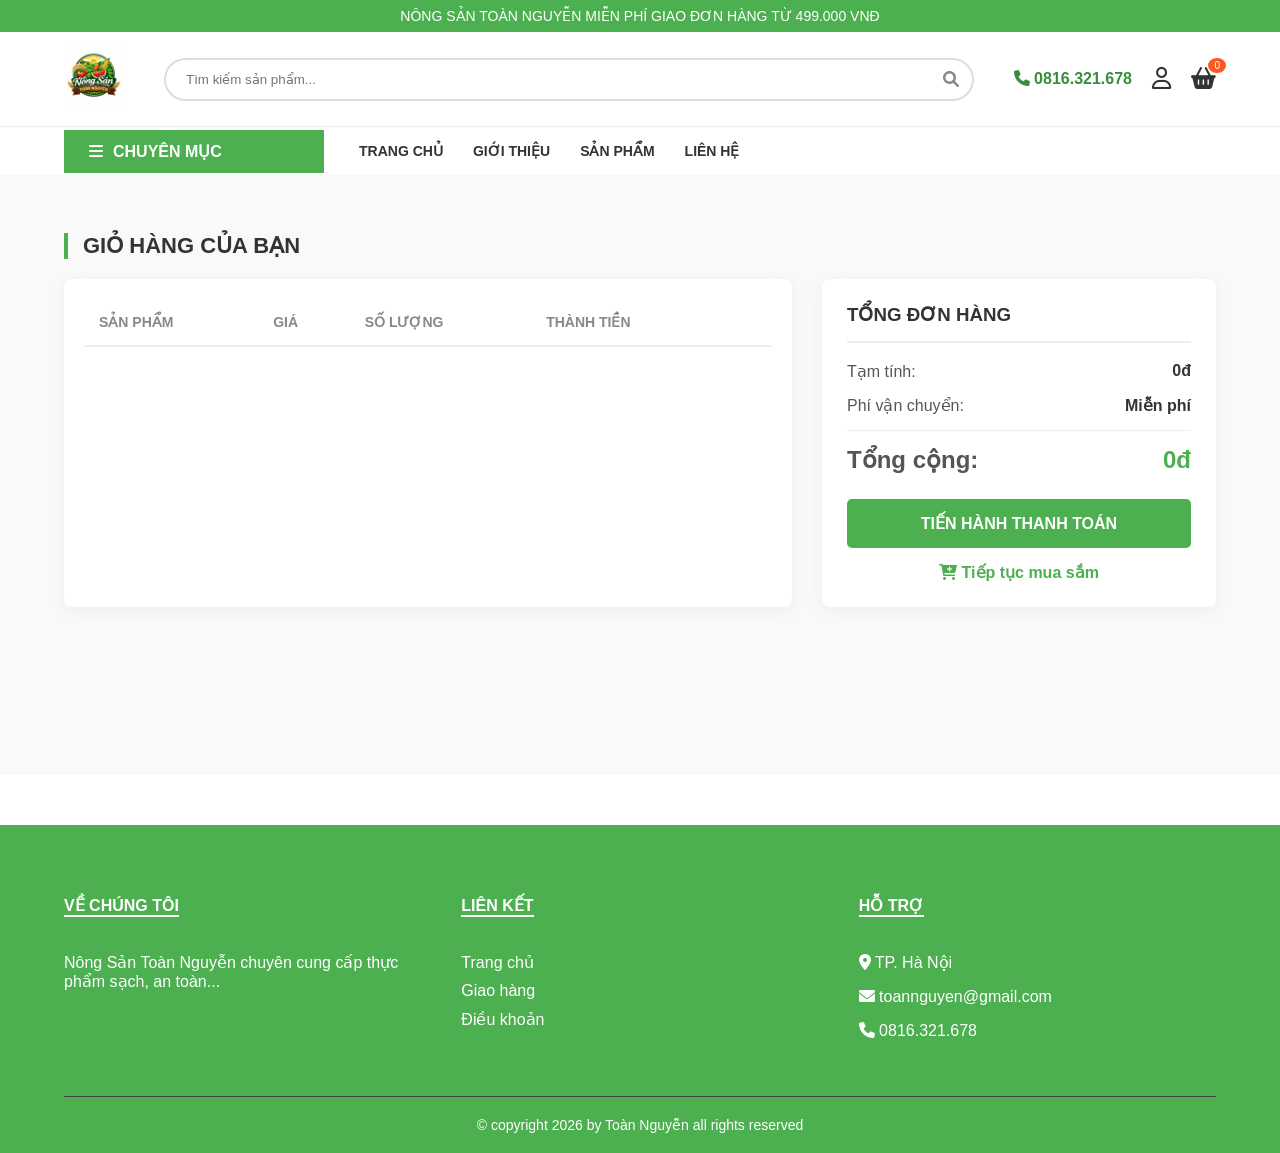
<file: gio-hang.html>
<!DOCTYPE html>
<html lang="vi">

<head>
    <meta charset="UTF-8">
    <meta name="viewport" content="width=device-width, initial-scale=1.0">
    <title>Giỏ Hàng - Nông Sản Toàn Nguyễn</title>
    <link rel="stylesheet" href="style.css">
    <link rel="stylesheet" href="https://cdnjs.cloudflare.com/ajax/libs/font-awesome/6.0.0/css/all.min.css">
    <style>
        /* CSS CHỈ DÙNG CHO TRANG GIỎ HÀNG */
        .cart-page {
            padding: 40px 5%;
            background: #f9f9f9;
            min-height: 600px;
        }

        .cart-container {
            display: flex;
            gap: 30px;
        }

        /* Bảng sản phẩm */
        .cart-table-container {
            flex: 2;
            background: #fff;
            padding: 20px;
            border-radius: 8px;
            box-shadow: 0 4px 15px rgba(0, 0, 0, 0.05);
        }

        .cart-table {
            width: 100%;
            border-collapse: collapse;
        }

        .cart-table th {
            text-align: left;
            padding: 15px;
            border-bottom: 2px solid #eee;
            color: #888;
            font-size: 14px;
            text-transform: uppercase;
        }

        .cart-table td {
            padding: 20px 15px;
            border-bottom: 1px solid #eee;
            vertical-align: middle;
        }

        .product-item {
            display: flex;
            align-items: center;
            gap: 15px;
        }

        .product-item img {
            width: 70px;
            height: 70px;
            object-fit: cover;
            border-radius: 8px;
            border: 1px solid #f0f0f0;
        }

        .product-info h4 {
            margin: 0 0 5px;
            color: var(--text-color);
            font-size: 16px;
        }

        .product-info small {
            color: #888;
        }

        .qty-input {
            width: 50px;
            padding: 8px;
            text-align: center;
            border: 1px solid #ddd;
            border-radius: 4px;
            outline: none;
        }

        .qty-input:focus {
            border-color: var(--primary-color);
        }

        .remove-btn {
            color: #ff5252;
            cursor: pointer;
            border: none;
            background: none;
            font-size: 18px;
            transition: 0.3s;
        }

        .remove-btn:hover {
            color: #e60000;
            transform: scale(1.1);
        }

        /* Tổng kết đơn hàng */
        .cart-summary {
            flex: 1;
            background: #fff;
            padding: 25px;
            border-radius: 8px;
            height: fit-content;
            box-shadow: 0 4px 15px rgba(0, 0, 0, 0.05);
            position: sticky;
            top: 20px;
        }

        .cart-summary h3 {
            margin-top: 0;
            border-bottom: 2px solid #eee;
            padding-bottom: 15px;
        }

        .summary-item {
            display: flex;
            justify-content: space-between;
            margin-bottom: 15px;
            font-size: 16px;
        }

        .summary-item span:first-child {
            color: #555;
        }

        .summary-item span:last-child {
            font-weight: 600;
            color: var(--text-color);
        }

        .total-price {
            font-size: 24px;
            color: var(--primary-color);
            font-weight: bold;
            border-top: 1px solid #eee;
            padding-top: 15px;
            margin-top: 15px;
        }

        .total-price span:last-child {
            color: var(--primary-color);
        }

        .btn-checkout {
            display: block;
            width: 100%;
            padding: 15px;
            background: var(--primary-color);
            color: white;
            text-align: center;
            text-decoration: none;
            border-radius: 5px;
            font-weight: bold;
            margin-top: 25px;
            transition: 0.3s;
            font-size: 16px;
            text-transform: uppercase;
        }

        .btn-checkout:hover {
            background: var(--secondary-color);
            box-shadow: 0 5px 15px rgba(76, 175, 80, 0.3);
        }

        /* Empty Cart Style */
        .empty-cart-msg {
            text-align: center;
            padding: 60px;
            color: #888;
            border-radius: 8px;
            background: #fff;
            box-shadow: 0 4px 15px rgba(0, 0, 0, 0.05);
        }

        .empty-cart-msg i {
            font-size: 50px;
            color: #ddd;
            margin-bottom: 20px;
        }

        .btn-continue-shopping {
            display: inline-block;
            padding: 10px 20px;
            background: var(--primary-color);
            color: white;
            text-decoration: none;
            border-radius: 5px;
            margin-top: 15px;
        }

        @media (max-width: 992px) {
            .cart-container {
                flex-direction: column;
            }

            .cart-summary {
                position: static;
                width: 100%;
            }
        }

        @media (max-width: 600px) {

            .cart-table th:nth-child(2),
            .cart-table td:nth-child(2),
            .cart-table th:nth-child(4),
            .cart-table td:nth-child(4) {
                display: none;
            }
        }
    </style>
</head>

<body>
    <div class="top-bar">NÔNG SẢN TOÀN NGUYỄN MIỄN PHÍ GIAO ĐƠN HÀNG TỪ 499.000 VNĐ</div>
    <header>
        <div class="mobile-toggle" id="openMenu"><i class="fa-solid fa-bars"></i></div>
        <div class="logo"><img src="./images/nong-san-toan-nguyen.webp" alt="Logo"></div>
        <div class="search-container"><input type="text" placeholder="Tìm kiếm sản phẩm..."><i
                class="fa-solid fa-magnifying-glass"></i></div>
        <div class="header-icons">
            <span class="hotline"><i class="fa-solid fa-phone"></i> 0816.321.678</span>
            <div class="icon-btn"><i class="fa-regular fa-user"></i></div>
            <a href="gio-hang.html" class="icon-btn active"
                style="position: relative; color: inherit; text-decoration: none;">
                <i class="fa-solid fa-basket-shopping"></i>
                <span class="cart-count" id="cartCount">0</span>
            </a>
        </div>
    </header>
    <nav class="nav-container">
        <div class="category-dropdown"><i class="fa-solid fa-bars"></i> CHUYÊN MỤC</div>
        <ul class="main-menu">
            <li><a href="index.html">Trang Chủ</a></li>
            <li><a href="#">Giới Thiệu</a></li>
            <li><a href="#">Sản Phẩm</a></li>
            <li><a href="#">Liên Hệ</a></li>
        </ul>
    </nav>
    <div class="cart-page">
        <h2 class="section-title">GIỎ HÀNG CỦA BẠN</h2>
        <div class="cart-container">
            <div class="cart-table-container">
                <table class="cart-table">
                    <thead>
                        <tr>
                            <th>Sản phẩm</th>
                            <th>Giá</th>
                            <th>Số lượng</th>
                            <th>Thành tiền</th>
                            <th></th>
                        </tr>
                    </thead>
                    <tbody id="cart-table-body">
                    </tbody>
                </table>
            </div>

            <div class="cart-summary">
                <h3>TỔNG ĐƠN HÀNG</h3>
                <div class="summary-item"><span>Tạm tính:</span> <span id="cart-summary-subtotal">0đ</span></div>
                <div class="summary-item"><span>Phí vận chuyển:</span> <span>Miễn phí</span></div>
                <div class="summary-item total-price"><span>Tổng cộng:</span> <span id="cart-summary-total">0đ</span>
                </div>
                <a href="thanh-toan.html" class="btn-checkout">TIẾN HÀNH THANH TOÁN</a>

                <a href="index.html" class="btn-continue"
                    style="display: block; text-align: center; margin-top: 15px; color: #4CAF50; text-decoration: none; font-weight: bold;">
                    <i class="fa-solid fa-cart-plus"></i> Tiếp tục mua sắm
                </a>
            </div>
        </div>
    </div>

    <footer>
        <div class="footer-container">
            <div class="footer-col">
                <h4>VỀ CHÚNG TÔI</h4>
                <p>Nông Sản Toàn Nguyễn chuyên cung cấp thực phẩm sạch, an toàn...</p>
            </div>
            <div class="footer-col">
                <h4>LIÊN KẾT</h4>
                <ul>
                    <li><a href="index.html">Trang chủ</a></li>
                    <li><a href="#">Giao hàng</a></li>
                    <li><a href="#">Điều khoản</a></li>
                </ul>
            </div>
            <div class="footer-col">
                <h4>HỖ TRỢ</h4>
                <p><i class="fa-solid fa-location-dot"></i> TP. Hà Nội</p>
                <p><i class="fa-solid fa-envelope"></i> toannguyen@gmail.com</p>
                <p><i class="fa-solid fa-phone"></i> 0816.321.678</p>
            </div>
        </div>
        <div class="copyright">© copyright 2026 by Toàn Nguyễn all rights reserved</div>
    </footer>
    <script src="script.js"></script>
</body>

</html>
</file>
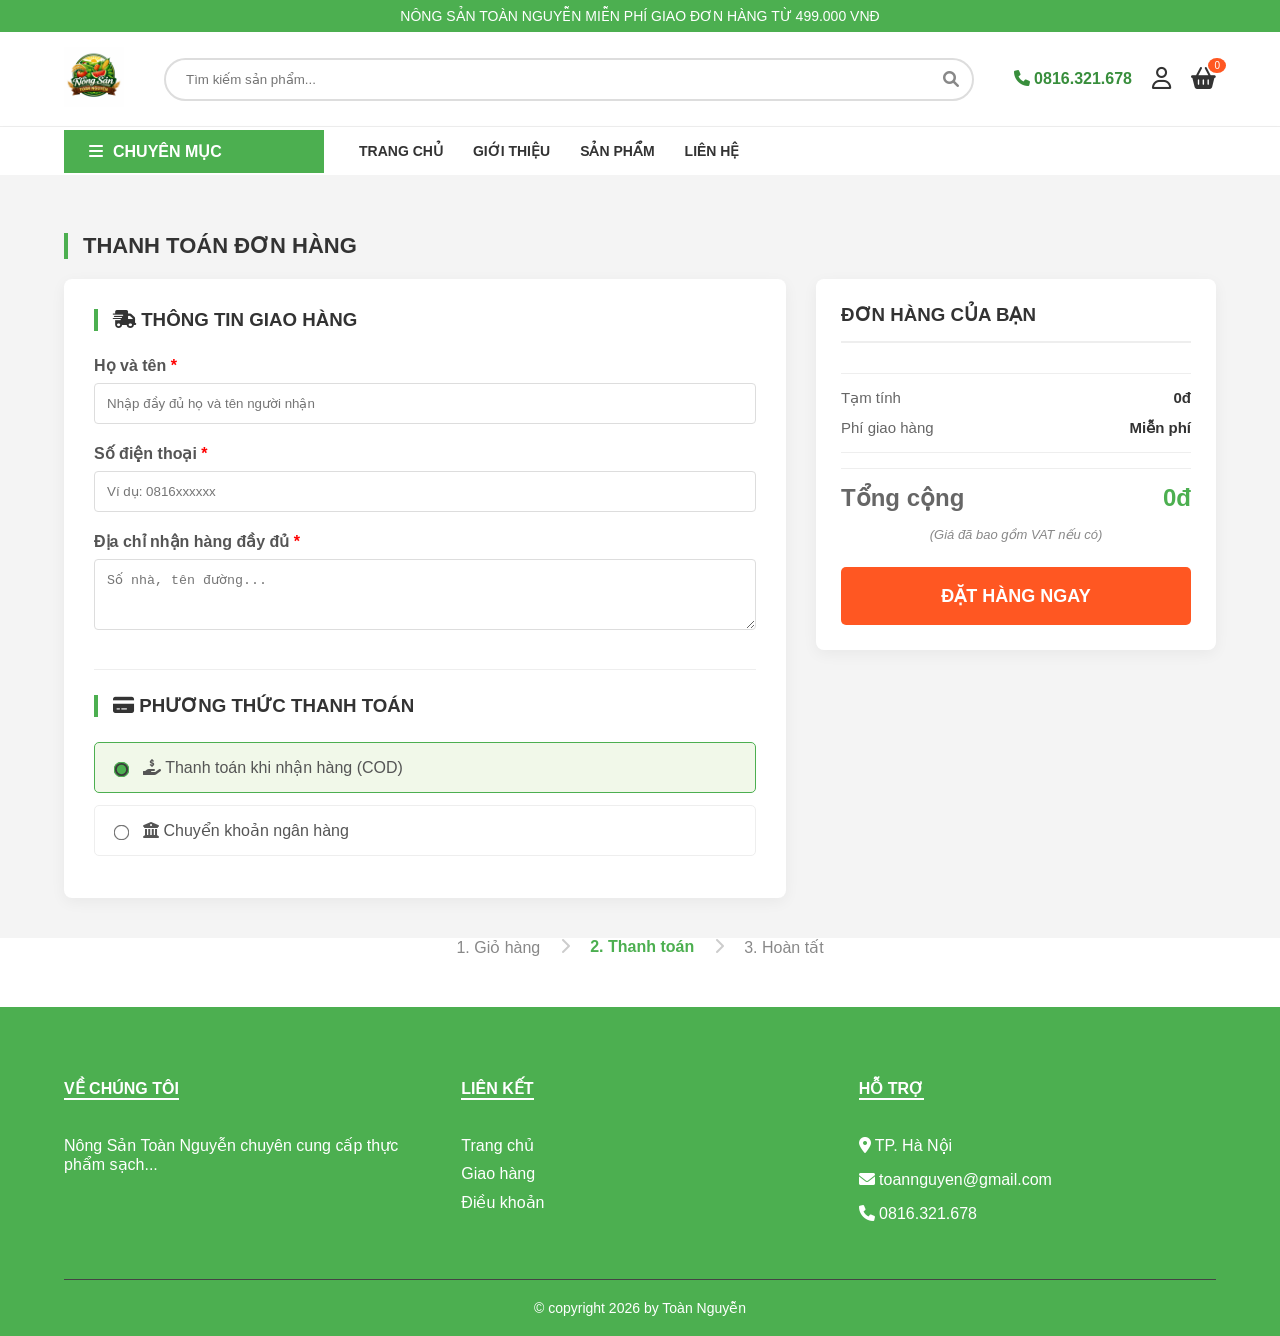
<file: thanh-toan.html>
<!DOCTYPE html>
<html lang="vi">

<head>
    <meta charset="UTF-8">
    <meta name="viewport" content="width=device-width, initial-scale=1.0">
    <title>Thanh Toán - Nông Sản Toàn Nguyễn</title>
    <link rel="stylesheet" href="style.css">
    <link rel="stylesheet" href="https://cdnjs.cloudflare.com/ajax/libs/font-awesome/6.0.0/css/all.min.css">
    <style>
        /* CSS CHỈ DÙNG CHO TRANG THANH TOÁN */
        .checkout-page {
            padding: 40px 5%;
            background: #f4f4f4;
            min-height: 600px;
        }

        .checkout-grid {
            display: grid;
            grid-template-columns: 1fr 400px;
            gap: 30px;
            align-items: start;
        }

        .billing-form {
            background: #fff;
            padding: 30px;
            border-radius: 8px;
            box-shadow: 0 4px 15px rgba(0, 0, 0, 0.05);
        }

        .billing-form h3 {
            margin-top: 0;
            margin-bottom: 25px;
            border-left: 4px solid var(--primary-color);
            padding-left: 15px;
        }

        .form-group {
            margin-bottom: 20px;
        }

        .form-group label {
            display: block;
            margin-bottom: 8px;
            font-weight: 600;
            color: #555;
        }

        .form-group label .required {
            color: red;
        }

        .form-group input,
        .form-group textarea {
            width: 100%;
            padding: 12px;
            border: 1px solid #ddd;
            border-radius: 4px;
            outline: none;
            transition: 0.3s;
        }

        .form-group input:focus,
        .form-group textarea:focus {
            border-color: var(--primary-color);
            box-shadow: 0 0 0 3px rgba(76, 175, 80, 0.1);
        }

        /* Phương thức thanh toán */
        .payment-methods {
            margin-top: 35px;
            border-top: 1px solid #eee;
            padding-top: 25px;
        }

        .method-item {
            margin-bottom: 12px;
            display: flex;
            align-items: center;
            gap: 12px;
            padding: 15px;
            border: 1px solid #eee;
            border-radius: 5px;
            cursor: pointer;
            transition: 0.3s;
        }

        .method-item:hover {
            background: #f9f9f9;
        }

        .method-item.active {
            border-color: var(--primary-color);
            background: #f1f8e9;
        }

        .method-item input[type="radio"] {
            accent-color: var(--primary-color);
            scale: 1.2;
            cursor: pointer;
        }

        .method-item label {
            cursor: pointer;
            color: #555;
        }

        /* Review đơn hàng (sticky) */
        .order-review {
            background: #fff;
            padding: 25px;
            border-radius: 8px;
            height: fit-content;
            position: sticky;
            top: 20px;
            box-shadow: 0 4px 15px rgba(0, 0, 0, 0.05);
        }

        .order-review h3 {
            margin-top: 0;
            border-bottom: 2px solid #eee;
            padding-bottom: 15px;
            margin-bottom: 20px;
        }

        #checkout-review-list {
            border-bottom: 1px solid #eee;
            margin-bottom: 15px;
            padding-bottom: 10px;
        }

        .summary-item {
            display: flex;
            justify-content: space-between;
            margin-bottom: 12px;
            font-size: 15px;
        }

        .summary-item span:first-child {
            color: #666;
        }

        .summary-item span:last-child {
            font-weight: 600;
        }

        .total-price {
            font-size: 24px;
            color: var(--primary-color);
            font-weight: bold;
            border-top: 1px solid #eee;
            padding-top: 15px;
            margin-top: 15px;
        }

        .vat-note {
            font-size: 13px;
            color: #888;
            font-style: italic;
            margin: 15px 0 25px;
            text-align: center;
        }

        .btn-order {
            width: 100%;
            padding: 18px;
            background: #ff5722;
            color: white;
            border: none;
            border-radius: 5px;
            font-weight: bold;
            font-size: 18px;
            cursor: pointer;
            text-transform: uppercase;
            transition: 0.3s;
        }

        .btn-order:hover {
            background: #e64a19;
            box-shadow: 0 5px 15px rgba(230, 74, 25, 0.3);
            transform: translateY(-2px);
        }

        @media (max-width: 900px) {
            .checkout-grid {
                grid-template-columns: 1fr;
            }

            .order-review {
                position: static;
                width: 100%;
            }
        }

        @keyframes shake {

            0%,
            100% {
                transform: translateX(0);
            }

            25% {
                transform: translateX(-5px);
            }

            75% {
                transform: translateX(5px);
            }
        }
    </style>
</head>

<body>
    <div class="top-bar">NÔNG SẢN TOÀN NGUYỄN MIỄN PHÍ GIAO ĐƠN HÀNG TỪ 499.000 VNĐ</div>
    <header>
        <div class="mobile-toggle" id="openMenu"><i class="fa-solid fa-bars"></i></div>
        <div class="logo"><img src="./images/nong-san-toan-nguyen.webp" alt="Logo"></div>
        <div class="search-container"><input type="text" placeholder="Tìm kiếm sản phẩm..."><i
                class="fa-solid fa-magnifying-glass"></i></div>
        <div class="header-icons">
            <span class="hotline"><i class="fa-solid fa-phone"></i> 0816.321.678</span>
            <div class="icon-btn"><i class="fa-regular fa-user"></i></div>
            <a href="gio-hang.html" class="icon-btn active"
                style="position: relative; color: inherit; text-decoration: none;">
                <i class="fa-solid fa-basket-shopping"></i>
                <span class="cart-count" id="cartCount">0</span>
            </a>
        </div>
    </header>
    <nav class="nav-container">
        <div class="category-dropdown"><i class="fa-solid fa-bars"></i> CHUYÊN MỤC</div>
        <ul class="main-menu">
            <li><a href="index.html">Trang Chủ</a></li>
            <li><a href="#">Giới Thiệu</a></li>
            <li><a href="#">Sản Phẩm</a></li>
            <li><a href="#">Liên Hệ</a></li>
        </ul>
    </nav>
    <div class="checkout-page">
        <h2 class="section-title">THANH TOÁN ĐƠN HÀNG</h2>
        <div class="checkout-grid">
            <div class="billing-form">
                <h3><i class="fa-solid fa-truck-fast"></i> THÔNG TIN GIAO HÀNG</h3>

                <div class="form-group">
                    <label>Họ và tên <span class="required">*</span></label>
                    <input type="text" id="fullname" placeholder="Nhập đầy đủ họ và tên người nhận">
                </div>
                <div class="form-group">
                    <label>Số điện thoại <span class="required">*</span></label>
                    <input type="tel" id="phone" placeholder="Ví dụ: 0816xxxxxx">
                </div>
                <div class="form-group">
                    <label>Địa chỉ nhận hàng đầy đủ <span class="required">*</span></label>
                    <textarea id="address" rows="3" placeholder="Số nhà, tên đường..."></textarea>
                </div>



                <div class="payment-methods">
                    <h3><i class="fa-solid fa-credit-card"></i> PHƯƠNG THỨC THANH TOÁN</h3>
                    <div class="method-item active">
                        <input type="radio" name="payment" id="cod" checked>
                        <label for="cod"><i class="fa-solid fa-hand-holding-dollar"></i> Thanh toán khi nhận hàng
                            (COD)</label>
                    </div>
                    <div class="method-item">
                        <input type="radio" name="payment" id="bank">
                        <label for="bank"><i class="fa-solid fa-building-columns"></i> Chuyển khoản ngân hàng</label>
                    </div>
                </div>
            </div>

            <div class="order-review">
                <h3>ĐƠN HÀNG CỦA BẠN</h3>
                <div id="checkout-review-list"></div>

                <div class="summary-item"><span>Tạm tính</span> <span id="checkout-subtotal">0đ</span></div>
                <div class="summary-item"><span>Phí giao hàng</span> <span>Miễn phí</span></div>
                <hr style="border: none; border-top: 1px solid #eee; margin: 15px 0;">
                <div class="summary-item total-price"><span>Tổng cộng</span> <span id="checkout-total-price">0đ</span>
                </div>

                <p class="vat-note">(Giá đã bao gồm VAT nếu có)</p>
                <button class="btn-order" id="placeOrderBtn">ĐẶT HÀNG NGAY</button>
            </div>
        </div>
    </div>

    <div class="checkout-steps" style="display: flex; justify-content: center; gap: 20px; margin-bottom: 30px;">
        <span style="color: #888;">1. Giỏ hàng</span>
        <i class="fa-solid fa-chevron-right" style="color: #ccc;"></i>
        <span style="color: var(--primary-color); font-weight: bold;">2. Thanh toán</span>
        <i class="fa-solid fa-chevron-right" style="color: #ccc;"></i>
        <span style="color: #888;">3. Hoàn tất</span>
    </div>

    <footer>
        <div class="footer-container">
            <div class="footer-col">
                <h4>VỀ CHÚNG TÔI</h4>
                <p>Nông Sản Toàn Nguyễn chuyên cung cấp thực phẩm sạch...</p>
            </div>
            <div class="footer-col">
                <h4>LIÊN KẾT</h4>
                <ul>
                    <li><a href="index.html">Trang chủ</a></li>
                    <li><a href="#">Giao hàng</a></li>
                    <li><a href="#">Điều khoản</a></li>
                </ul>
            </div>
            <div class="footer-col">
                <h4>HỖ TRỢ</h4>
                <p><i class="fa-solid fa-location-dot"></i> TP. Hà Nội</p>
                <p><i class="fa-solid fa-envelope"></i> toannguyen@gmail.com</p>
                <p><i class="fa-solid fa-phone"></i> 0816.321.678</p>
            </div>
        </div>
        <div class="copyright">© copyright 2026 by Toàn Nguyễn</div>
    </footer>

    <script src="script.js"></script>
</body>

</html>
</file>
<file: style.css>
/* --- BIẾN TOÀN CỤC --- */
:root {
    --primary-color: #4CAF50;
    --secondary-color: #388E3C;
    --text-color: #333;
    --light-bg: #f9f9f9;
    --white: #ffffff;
    --border-color: #eee;
}

/* --- RESET CƠ BẢN --- */
* {
    box-sizing: border-box;
}

body {
    font-family: 'Segoe UI', Tahoma, Geneva, Verdana, sans-serif;
    margin: 0;
    padding: 0;
    color: var(--text-color);
}

/* --- HEADER & NAVIGATION --- */
.top-bar {
    background-color: var(--primary-color);
    color: white;
    text-align: center;
    padding: 8px 0;
    font-size: 14px;
    font-weight: 500;
}

header {
    padding: 15px 5%;
    display: flex;
    align-items: center;
    justify-content: space-between;
    background: var(--white);
    border-bottom: 1px solid var(--border-color);
}

.logo img { height: 60px; }

.search-container {
    flex-grow: 1;
    margin: 0 40px;
    position: relative;
}

.search-container input {
    width: 100%;
    padding: 12px 20px;
    border-radius: 25px;
    border: 2px solid #ddd;
    outline: none;
    transition: 0.3s;
}

.search-container input:focus { border-color: var(--primary-color); }

.search-container i {
    position: absolute;
    right: 15px;
    top: 50%;
    transform: translateY(-50%);
    color: #888;
}

.header-icons { display: flex; align-items: center; gap: 20px; }
.hotline { font-weight: bold; color: var(--secondary-color); }

.icon-btn { 
    font-size: 22px; 
    cursor: pointer; 
    position: relative; 
}

.cart-count {
    position: absolute;
    top: -8px; right: -10px;
    background: #ff5722;
    color: white;
    font-size: 10px;
    padding: 2px 6px;
    border-radius: 50%;
}

/* --- MENU NGANG --- */
.nav-container {
    background: var(--white);
    display: flex;
    align-items: center;
    padding: 0 5%;
    box-shadow: 0 2px 5px rgba(0,0,0,0.05);
}

.category-dropdown {
    background: var(--primary-color);
    color: white;
    padding: 12px 25px;
    font-weight: bold;
    display: flex;
    align-items: center;
    gap: 10px;
    min-width: 260px;
}

.main-menu {
    display: flex;
    list-style: none;
    margin: 0 0 0 20px;
    padding: 0;
}

.main-menu li { padding: 15px; }
.main-menu li a {
    text-decoration: none;
    color: var(--text-color);
    font-weight: 600;
    font-size: 14px;
    text-transform: uppercase;
}

.main-menu li a:hover { color: var(--primary-color); }

/* --- BỐ CỤC CHÍNH (SIDEBAR + BANNER) --- */
.main-content {
    display: flex;
    padding: 20px 5%;
    gap: 20px;
    background-color: var(--light-bg);
}

.sidebar-category {
    width: 260px;
    background: var(--white);
    border-radius: 8px;
    box-shadow: 0 4px 10px rgba(0,0,0,0.05);
    overflow: hidden;
    flex-shrink: 0;
}

.sidebar-category ul {
    list-style: none;
    padding: 0;
    margin: 0;
}

.sidebar-category ul li { border-bottom: 1px solid #f0f0f0; }

.sidebar-category ul li a {
    display: flex;
    align-items: center;
    padding: 15px 20px;
    text-decoration: none;
    color: #444;
    justify-content: space-between;
    transition: 0.3s;
}

.sidebar-category ul li a .cat-name {
    display: flex;
    align-items: center;
    gap: 12px;
}

.sidebar-category ul li:hover { background-color: #f1f8e9; }
.sidebar-category ul li:hover a { color: var(--primary-color); }

.badge-sale {
    background: #ff5722;
    color: white;
    font-size: 10px;
    padding: 2px 6px;
    border-radius: 4px;
}

/* --- BANNER --- */
.right-content { flex-grow: 1; border-radius: 8px; overflow: hidden; }

.main-banner {
    width: 100%;
    height: 450px;
    background: linear-gradient(rgba(0,0,0,0.2), rgba(0,0,0,0.2)), 
                url('https://images.unsplash.com/photo-1542838132-92c53300491e?auto=format&fit=crop&w=1200&q=80') center/cover;
    display: flex;
    align-items: center;
    padding-left: 50px;
    color: white;
}

.btn-shop {
    display: inline-block;
    padding: 12px 30px;
    background: var(--primary-color);
    color: white;
    text-decoration: none;
    border-radius: 5px;
    font-weight: bold;
    margin-top: 15px;
}

/* --- CSS CHO MOBILE RESPONSIVE --- */

/* 1. Mặc định (Trên Máy tính): Ẩn các yếu tố mobile */
.mobile-toggle, .offcanvas-menu, .overlay {
    display: none;
}

/* 2. Media Query cho màn hình nhỏ hơn 768px (Điện thoại) */
@media (max-width: 768px) {
    /* --- HEADER (Tối ưu lại) --- */
    header {
        padding: 10px 15px;
        flex-wrap: wrap; /* Cho phép các phần tử xuống dòng */
    }

    .logo img { height: 40px; } /* Thu nhỏ logo */

    /* Thanh tìm kiếm trên mobile */
    .search-container {
        order: 3; /* Đẩy thanh tìm kiếm xuống dòng thứ 2 */
        width: 100%;
        margin: 10px 0 0 0;
    }

    .search-container input { padding: 10px 15px; }

    /* Gom nhóm Hotline và Icon */
    .header-icons { gap: 10px; }
    .hotline { display: none; } /* Ẩn hotline chữ, chỉ hiện icon */
    .icon-btn { font-size: 18px; }

    /* Nút Hamburger hiện ra */
    .mobile-toggle {
        display: block;
        font-size: 24px;
        color: var(--text-color);
        cursor: pointer;
        order: -1; /* Đẩy ra đầu tiên bên trái */
        margin-right: 15px;
    }

    /* Ẩn Menu ngang và Sidebar gốc */
    .nav-container, .sidebar-category {
        display: none !important;
    }

    /* --- BỐ CỤC CHÍNH (Sửa lại) --- */
    .main-content {
        padding: 10px;
        flex-direction: column; /* Đ xếp dọc thay vì ngang */
    }

    .right-content { width: 100%; }
    .main-banner { height: 250px; padding-left: 20px; } /* Thu nhỏ banner */
    .banner-text h2 { font-size: 24px; }
    .banner-text p { font-size: 14px; }
    .btn-shop { padding: 8px 20px; font-size: 14px; }


    /* --- OFF-CANVAS MENU (Bảng menu trên Mobile) --- */
    .offcanvas-menu {
        display: block;
        position: fixed;
        top: 0;
        left: -300px; /* Ẩn sang trái */
        width: 280px;
        height: 100%;
        background: var(--white);
        z-index: 1000;
        box-shadow: 2px 0 10px rgba(0,0,0,0.1);
        transition: 0.4s ease; /* Hiệu ứng mượt */
        overflow-y: auto; /* Cho phép cuộn */
    }

    .offcanvas-menu.open {
        left: 0; /* Hiện ra */
    }

    .offcanvas-header {
        padding: 15px 20px;
        background: var(--primary-color);
        color: white;
        display: flex;
        justify-content: space-between;
        align-items: center;
        font-weight: bold;
    }

    .close-btn {
        font-size: 20px;
        cursor: pointer;
    }

    /* Style cho các mục menu trong off-canvas */
    .offcanvas-body ul {
        list-style: none;
        padding: 0; margin: 0;
    }

    .offcanvas-body ul li a {
        display: block;
        padding: 12px 20px;
        text-decoration: none;
        color: #444;
        border-bottom: 1px solid #f0f0f0;
    }

    .offcanvas-body ul li:hover a { color: var(--primary-color); background-color: #f1f8e9; }
    .offcanvas-body i { width: 25px; text-align: center; color: #888; }
    .offcanvas-body a:hover i { color: var(--primary-color); }

    /* Nhãn dán Chuyên mục */
    .offcanvas-title {
        background: #f4f4f4;
        padding: 8px 20px;
        font-size: 12px;
        text-transform: uppercase;
        color: #888;
        font-weight: 600;
        border-bottom: 1px solid var(--border-color);
    }

    /* Lớp phủ làm mờ nền */
    .overlay {
        position: fixed;
        top: 0; left: 0;
        width: 100%; height: 100%;
        background: rgba(0,0,0,0.5);
        z-index: 999;
        display: none;
    }

    .overlay.open { display: block; }
}


/* --- LƯỚI SẢN PHẨM (PRODUCT GRID) --- */
.product-section { margin-top: 30px; }
.section-title {
    font-size: 22px;
    font-weight: bold;
    border-left: 4px solid var(--primary-color);
    padding-left: 15px;
    margin-bottom: 20px;
}

.product-grid {
    display: grid;
    grid-template-columns: repeat(auto-fill, minmax(220px, 1fr));
    gap: 20px;
}

.product-card {
    background: var(--white);
    border-radius: 10px;
    padding: 15px;
    text-align: center;
    transition: 0.3s;
    border: 1px solid #eee;
    position: relative;
}

.product-card:hover {
    box-shadow: 0 10px 20px rgba(0,0,0,0.1);
    transform: translateY(-5px);
}

.product-card img {
    width: 100%;
    height: 180px;
    object-fit: cover;
    border-radius: 5px;
}

.product-card h3 { font-size: 16px; margin: 15px 0 10px; }
.product-price { color: var(--primary-color); font-weight: bold; font-size: 18px; }
.old-price { text-decoration: line-through; color: #888; font-size: 14px; margin-left: 5px; }

.add-cart-btn {
    display: block;
    width: 100%;
    padding: 10px;
    background: var(--primary-color);
    color: white;
    text-decoration: none;
    border-radius: 5px;
    margin-top: 15px;
    font-weight: 600;
}

/* --- CHÂN TRANG (FOOTER) --- */
footer {
    background: var(--primary-color);
    color: white;
    padding: 50px 5% 20px;
    margin-top: 50px;
}

.footer-container {
    display: grid;
    grid-template-columns: repeat(auto-fit, minmax(200px, 1fr));
    gap: 40px;
}

.footer-col h4 { color: white; margin-bottom: 20px; border-bottom: 2px solid white; display: inline-block; }
.footer-col ul { list-style: none; padding: 0; }
.footer-col ul li { margin-bottom: 10px; }
.footer-col ul li a { color: white; text-decoration: none; transition: 0.3s; }
.footer-col ul li a:hover { color: var(--light-bg); padding-left: 5px; }

.copyright {
    text-align: center;
    margin-top: 40px;
    padding-top: 20px;
    border-top: 1px solid #444;
    font-size: 14px;
}

/* style.css - CẬP NHẬT PHẦN BANNER */

.main-banner {
    width: 100%;
    height: 450px;
    /* CẬP NHẬT: Thêm gradient overlay màu đen mờ lên trước hình nền */
    background: linear-gradient(to right, rgba(0,0,0,0.7), rgba(0,0,0,0.3)), 
                url('https://images.unsplash.com/photo-1542838132-92c53300491e?auto=format&fit=crop&w=1200&q=80') center/cover;
    display: flex;
    align-items: center;
    justify-content: flex-start; /* Căn lề trái */
    padding-left: 60px; /* Tạo khoảng cách với sidebar */
    color: white; /* Chữ trắng */
    border-radius: 8px; /* Bo góc banner */
    overflow: hidden;
}

.banner-text h2 {
    font-size: 38px; /* Chữ tiêu đề lớn hơn */
    margin: 0;
    text-shadow: 2px 2px 4px rgba(0,0,0,0.5); /* Tạo bóng đổ nhẹ cho chữ */
}

.banner-text p {
    font-size: 25px;
    margin: 15px 0 30px; /* Tăng khoảng cách dưới */
    font-weight: 300;
}

.btn-shop {
    display: inline-block;
    padding: 15px 40px; /* Nút lớn hơn */
    background: var(--primary-color);
    color: white;
    text-decoration: none;
    border-radius: 5px;
    font-weight: bold;
    font-size: 18px;
    transition: all 0.3s ease;
}

.btn-shop:hover {
    background: var(--secondary-color);
    transform: translateY(-2px); /* Hiệu ứng bay lên */
    box-shadow: 0 5px 15px rgba(0,0,0,0.2);
}

/* Cập nhật cho mobile để chữ không quá lớn */
@media (max-width: 768px) {
    .main-banner {
        padding-left: 20px;
        height: 300px;
        background: linear-gradient(to bottom, rgba(0,0,0,0.8), rgba(0,0,0,0.4)),
                    url('https://images.unsplash.com/photo-1542838132-92c53300491e?auto=format&fit=crop&w=1200&q=80') center/cover;
    }
    .banner-text h2 { font-size: 28px; }
    .banner-text p { font-size: 16px; margin: 10px 0 20px;}
    .btn-shop { padding: 10px 25px; font-size: 16px; }
}
</file>
